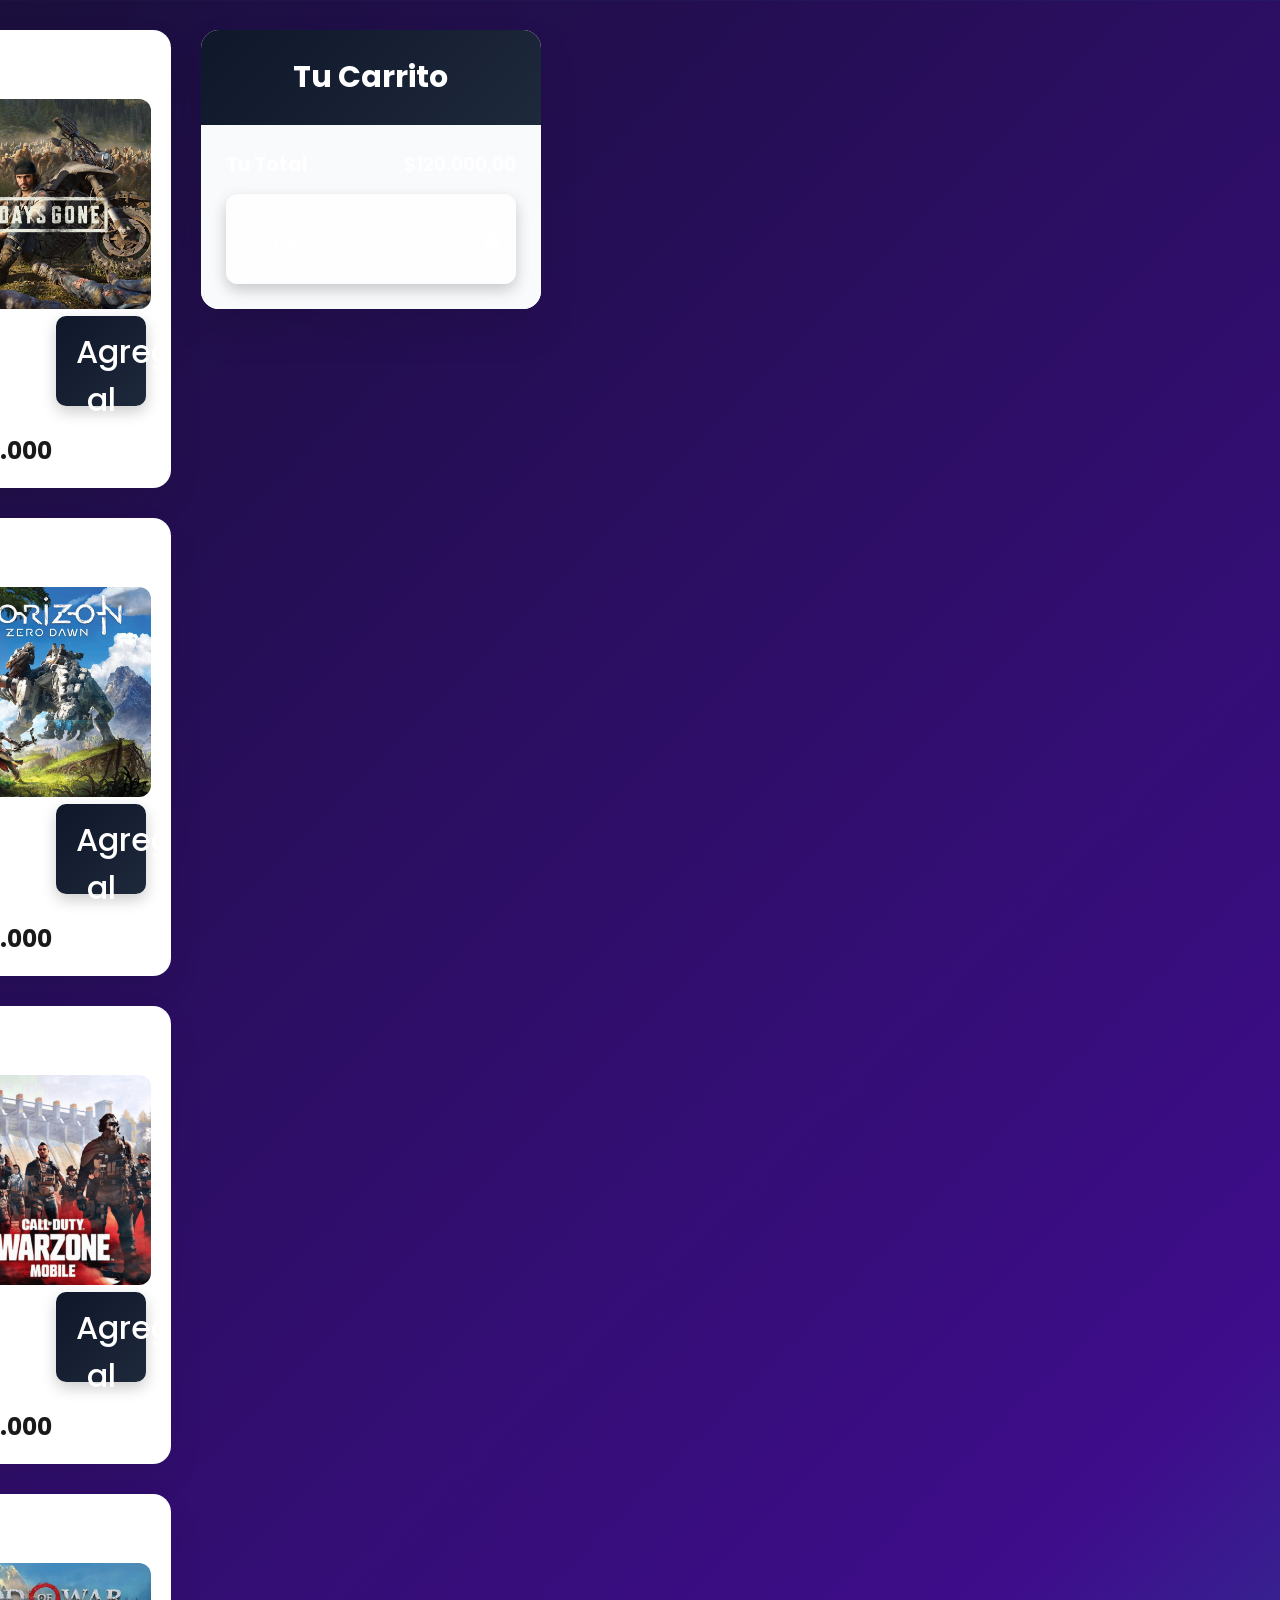
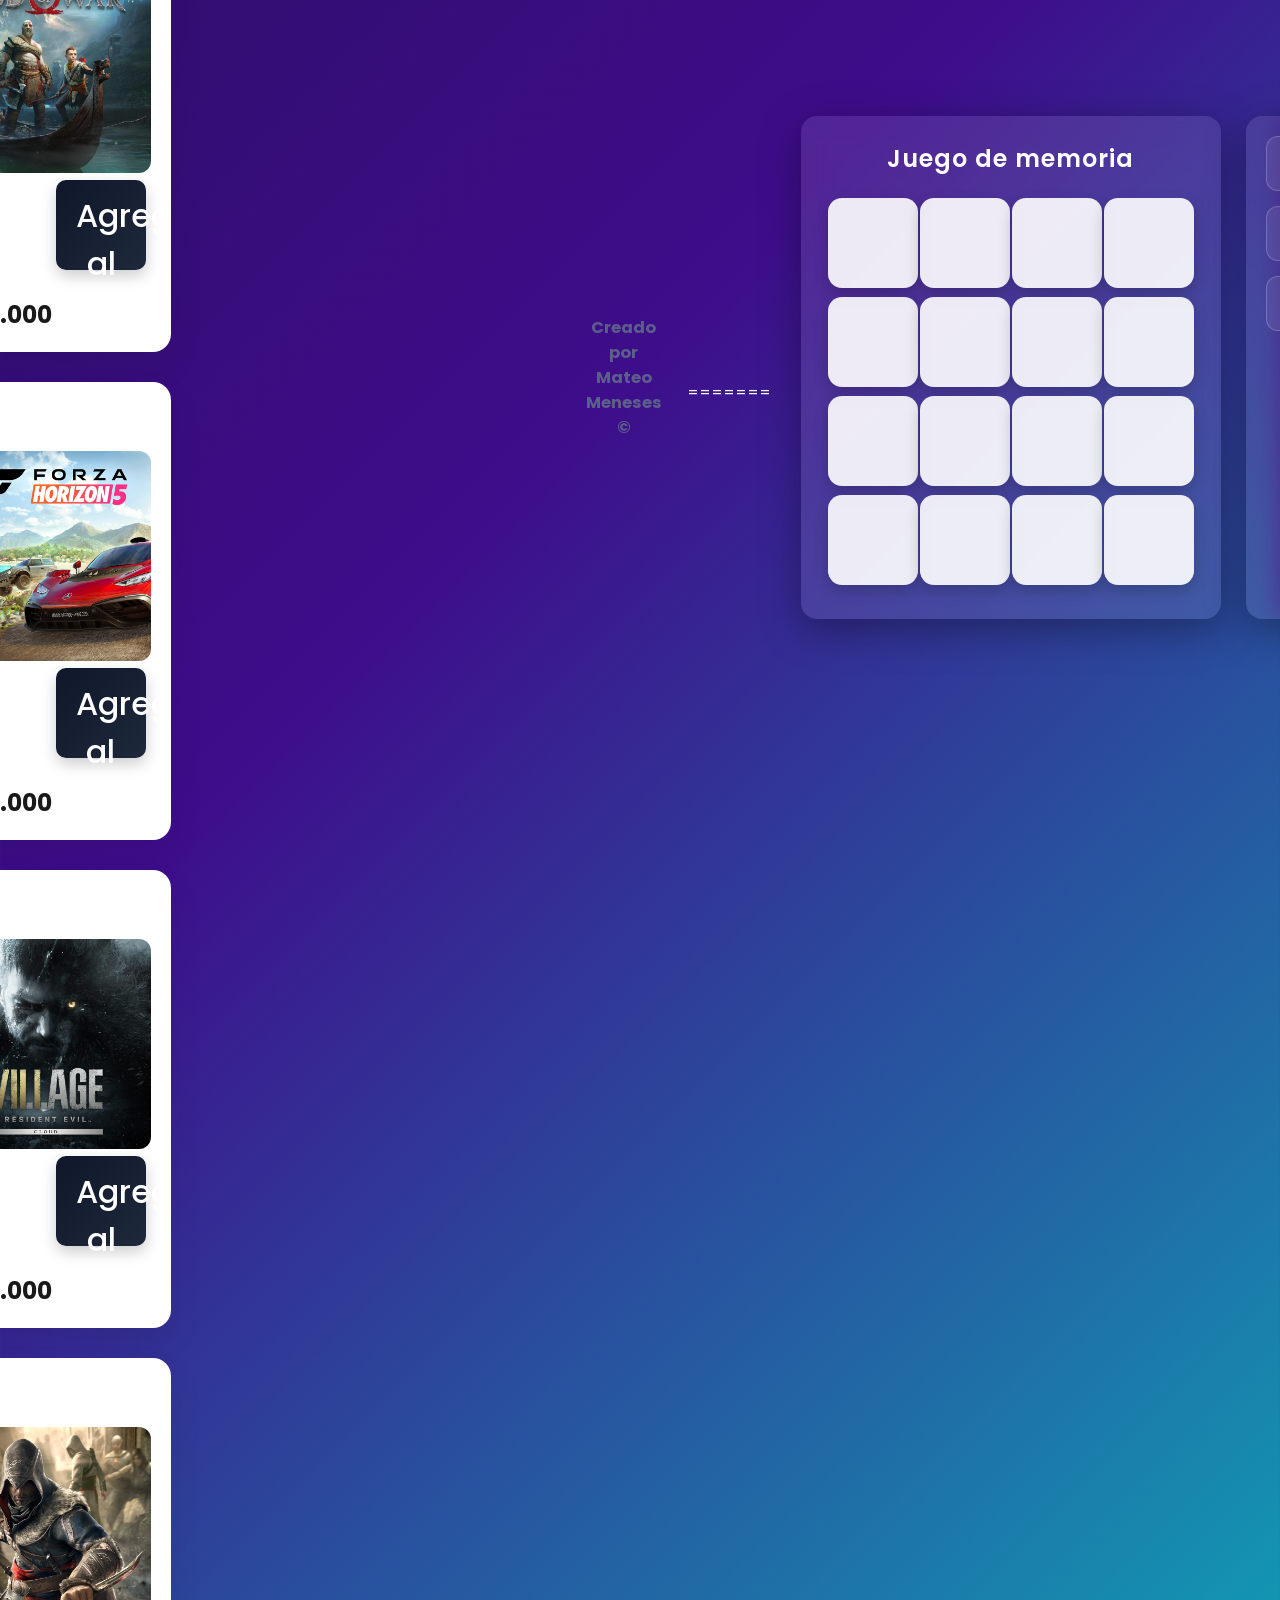
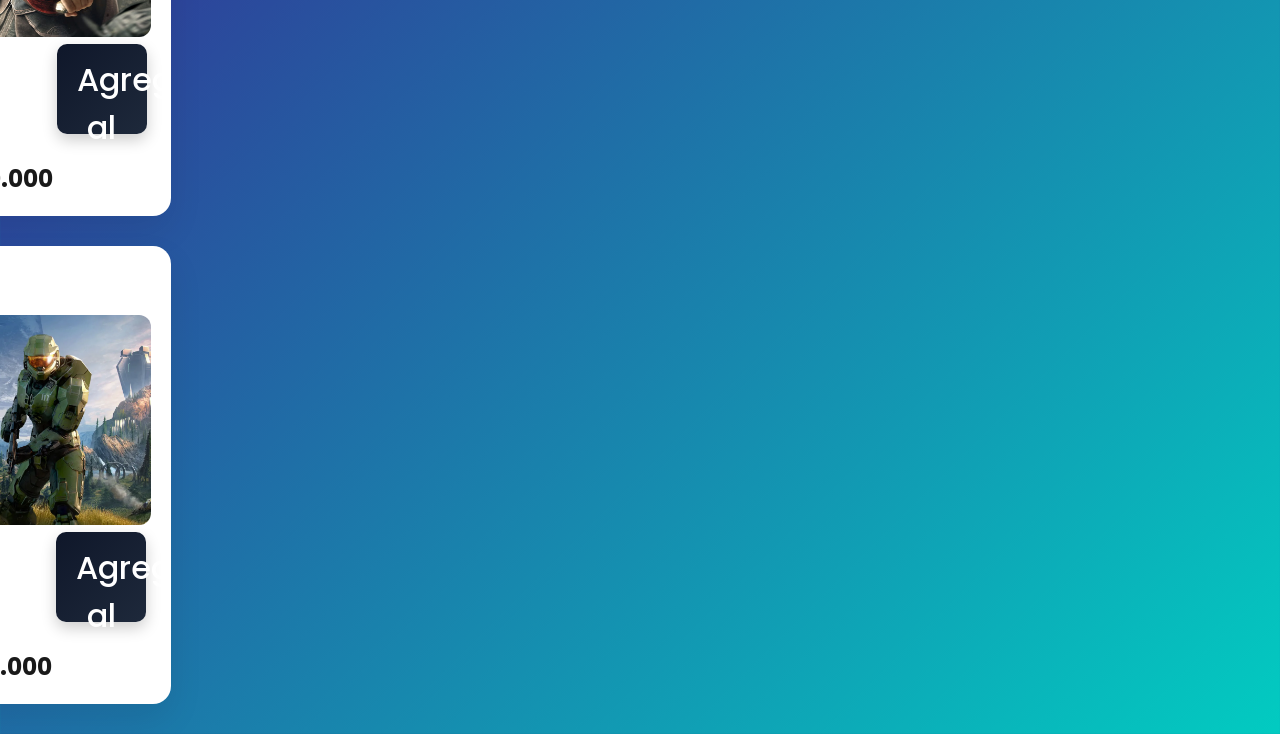
<file: index.html>
<!DOCTYPE html>
<<<<<<< HEAD
<html lang="es">
=======
<html lang="en">
>>>>>>> a87f6ddb8e4ca35fb5854b65b81ef01f4d424b8d
<head>
    <meta charset="UTF-8">
    <meta http-equiv="X-UA-Compatible" content="IE=edge">
    <meta name="viewport" content="width=device-width, initial-scale=1.0">
<<<<<<< HEAD
    <link rel="stylesheet" href="https://cdnjs.cloudflare.com/ajax/libs/font-awesome/6.2.1/css/all.min.css" integrity="sha512-MV7K8+y+gLIBoVD59lQIYicR65iaqukzvf/nwasF0nqhPay5w/9lJmVM2hMDcnK1OnMGCdVK+iQrJ7lzPJQd1w==" crossorigin="anonymous" referrerpolicy="no-referrer" />
    <link rel="stylesheet" href="estilo.css">
    <script src="app.js" async></script>
    <title>Tienda de Videojuegos | </title>
</head>
<body>
    <header>
        <h1>Tienda de Videojuegos</h1>
    </header>
    <section class="contenedor">
        <!-- Contenedor de elementos -->
        <div class="contenedor-items">
            <div class="item">
                <span class="titulo-item">Days gone</span>
                <img src="img/juego1.png" alt="" class="img-item">
                <span class="precio-item">$150.000</span>
                <button class="boton-item">Agregar al Carrito</button>
            </div>
            <div class="item">
                <span class="titulo-item">Horizon Zero Dawn</span>
                <img src="img/juego2.jpg" alt="" class="img-item">
                <span class="precio-item">$150.000</span>
                <button class="boton-item">Agregar al Carrito</button>
            </div>
            <div class="item">
                <span class="titulo-item">Call of duty Warzone</span>
                <img src="img/juego3.png" alt="" class="img-item">
                <span class="precio-item">$150.000</span>
                <button class="boton-item">Agregar al Carrito</button>
            </div>
            <div class="item">
                <span class="titulo-item">God of War</span>
                <img src="img/juego4.jpg" alt="" class="img-item">
                <span class="precio-item">$180.000</span>
                <button class="boton-item">Agregar al Carrito</button>
            </div>
            <div class="item">
                <span class="titulo-item">Forza Horizon</span>
                <img src="img/juego5.jpg" alt="" class="img-item">
                <span class="precio-item">$120.000</span>
                <button class="boton-item">Agregar al Carrito</button>
            </div>
            <div class="item">
                <span class="titulo-item">Resident Evil Village</span>
                <img src="img/juego6.jpg" alt="" class="img-item">
                <span class="precio-item">$180.000</span>
                <button class="boton-item">Agregar al Carrito</button>
            </div>
            
            <div class="item">
                <span class="titulo-item">Assassins Creed</span>
                <img src="img/juego8.jpg" alt="" class="img-item">
                <span class="precio-item">$140.000</span>
                <button class="boton-item">Agregar al Carrito</button>
            </div>
            <div class="item">
                <span class="titulo-item">HALO Infinite</span>
                <img src="img/juego9.webp" alt="" class="img-item">
                <span class="precio-item">$150.000</span>
                <button class="boton-item">Agregar al Carrito</button>
            </div>
        </div>
        <!-- Carrito de Compras -->
        <div class="carrito" id="carrito">
            <div class="header-carrito">
                <h2>Tu Carrito</h2>
            </div>

            <div class="carrito-items">
                
            </div>
            <div class="carrito-total">
                <div class="fila">
                    <strong>Tu Total</strong>
                    <span class="carrito-precio-total">
                        $120.000,00
                    </span>
                </div>
                <button class="btn-pagar">Pagar <i class="fa-solid fa-bag-shopping"></i> </button>
            </div>
        </div>
    </section>

    <footer>
        <h3>Creado por Mateo Meneses &#169;</h3>
    </footer>
    <br><br>
=======
    <title>Juego De Memoria</title>
    <link rel="stylesheet" href="style.css">
</head>
<body>
    <main>
        <section class="section1">
            <h1>Juego de memoria</h1>
            <table>
                <tr>
                    <td><button id="0" onclick="destapar(0)"></button></td>
                    <td><button id="1" onclick="destapar(1)"></button></td>
                    <td><button id="2" onclick="destapar(2)"></button></td>
                    <td><button id="3" onclick="destapar(3)"></button></td>
                </tr>

                <tr>
                    <td><button id="4" onclick="destapar(4)"></button></td>
                    <td><button id="5" onclick="destapar(5)"></button></td>
                    <td><button id="6" onclick="destapar(6)"></button></td>
                    <td><button id="7" onclick="destapar(7)"></button></td>
                </tr>

                <tr>
                    <td><button id="8" onclick="destapar(8)"></button></td>
                    <td><button id="9" onclick="destapar(9)"></button></td>
                    <td><button id="10" onclick="destapar(10)"></button></td>
                    <td><button id="11" onclick="destapar(11)"></button></td>
                </tr>

                <tr>
                    <td><button id="12" onclick="destapar(12)"></button></td>
                    <td><button id="13" onclick="destapar(13)"></button></td>
                    <td><button id="14" onclick="destapar(14)"></button></td>
                    <td><button id="15" onclick="destapar(15)"></button></td>
                </tr>
            </table>
        </section>

        
        <section class="section2">
            <h2 id="aciertos" class="estadisticas">Aciertos:0</h2>
            <h2 id="t-restante" class="estadisticas">Tiempo: 20 segundos</h2>
            <h2 id="movimientos" class="estadisticas">Movimientos: 0</h2>
        </section>
    </main>
    <footer>
        <p>JUEGO PROGRAMADO POR 👉 Mateo Meneses &#169;</p>
    </footer>
    <script src="main.js"></script>
>>>>>>> a87f6ddb8e4ca35fb5854b65b81ef01f4d424b8d
</body>
</html>
</file>
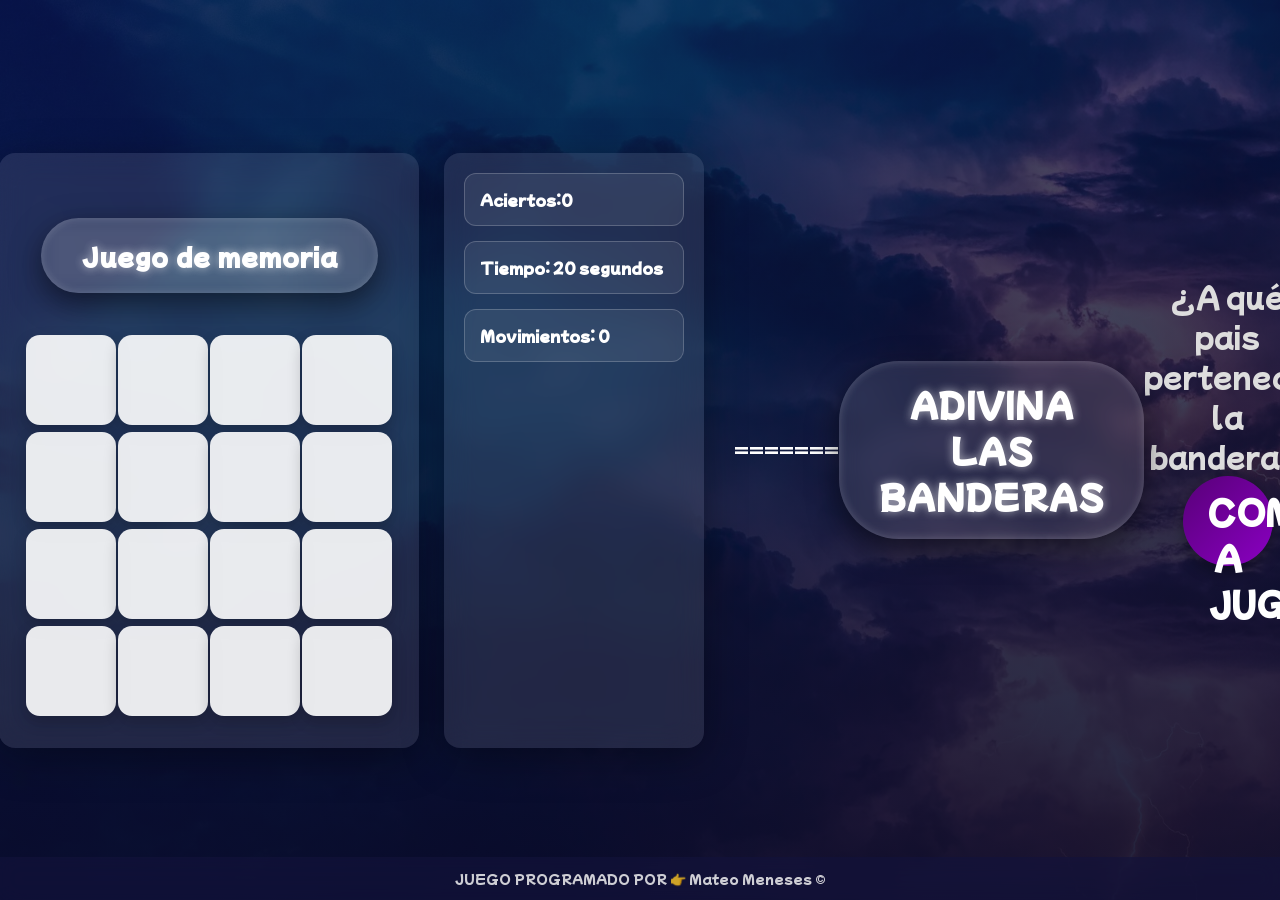
<file: juego-de-memoria/index.html>
<!DOCTYPE html>
<<<<<<< HEAD
<html lang="en">
=======
<html lang="es">
>>>>>>> e7f66c74b907f4b72aa812cb9bf9d8703088f500
<head>
    <meta charset="UTF-8">
    <meta http-equiv="X-UA-Compatible" content="IE=edge">
    <meta name="viewport" content="width=device-width, initial-scale=1.0">
<<<<<<< HEAD
    <title>Juego De Memoria</title>
    <link rel="stylesheet" href="style.css">
</head>
<body>
    <main>
        <section class="section1">
            <h1>Juego de memoria</h1>
            <table>
                <tr>
                    <td><button id="0" onclick="destapar(0)"></button></td>
                    <td><button id="1" onclick="destapar(1)"></button></td>
                    <td><button id="2" onclick="destapar(2)"></button></td>
                    <td><button id="3" onclick="destapar(3)"></button></td>
                </tr>

                <tr>
                    <td><button id="4" onclick="destapar(4)"></button></td>
                    <td><button id="5" onclick="destapar(5)"></button></td>
                    <td><button id="6" onclick="destapar(6)"></button></td>
                    <td><button id="7" onclick="destapar(7)"></button></td>
                </tr>

                <tr>
                    <td><button id="8" onclick="destapar(8)"></button></td>
                    <td><button id="9" onclick="destapar(9)"></button></td>
                    <td><button id="10" onclick="destapar(10)"></button></td>
                    <td><button id="11" onclick="destapar(11)"></button></td>
                </tr>

                <tr>
                    <td><button id="12" onclick="destapar(12)"></button></td>
                    <td><button id="13" onclick="destapar(13)"></button></td>
                    <td><button id="14" onclick="destapar(14)"></button></td>
                    <td><button id="15" onclick="destapar(15)"></button></td>
                </tr>
            </table>
        </section>

        
        <section class="section2">
            <h2 id="aciertos" class="estadisticas">Aciertos:0</h2>
            <h2 id="t-restante" class="estadisticas">Tiempo: 20 segundos</h2>
            <h2 id="movimientos" class="estadisticas">Movimientos: 0</h2>
        </section>
    </main>
    <footer>
        <p>JUEGO PROGRAMADO POR 👉 Mateo Meneses &#169;</p>
    </footer>
    <script src="main.js"></script>
=======
    <link rel="stylesheet" href="estilo.css">
    <title>ADIVINA LA BANDERA</title>
</head>
<body>
    <h1>ADIVINA LAS BANDERAS</h1>

    <!-- Pantalla inicial -->
    <div id="pantalla-inicial">
        <p>¿A qué pais pertenece la bandera?</p>
        <button class="btn" onclick="comenzarJuego()">COMENZAR A JUGAR</button>
    </div>

    <!-- Pantalla juego -->
    <div class="pantalla-juego" id="pantalla-juego">
        <img src="img/ad.svg" alt="" id="imgBandera">
        <div class="opciones">
            <div class="opcion" id="op0" onclick="comprobarRespuesta(0)">
                <div class="letra" id="l0">A</div>
                <div class="nombre" id="n0">OPCION A</div>
            </div>
            <div class="opcion" id="op1" onclick="comprobarRespuesta(1)">
                <div class="letra" id="l1">B</div>
                <div class="nombre" id="n1">OPCION B</div>
            </div>
            <div class="opcion" id="op2" onclick="comprobarRespuesta(2)">
                <div class="letra" id="l2">C</div>
                <div class="nombre" id="n2">OPCION C</div>
            </div>
        </div>
    </div>
    <!-- Pantalla final -->
    <div id="pantalla-final">
        <h2>CORRECTAS: <span id="numCorrectas">3</span></h2>
        <h2>INCORRECTAS: <span id="numIncorrectas">2</span></h2>
        <button class="btn" onclick="volverAlInicio()">VOLVER AL INICIO</button>
    </div>

    <footer>Realizado por: <br> Mateo Meneses&#169;</footer>
    
    <script src="script.js"></script>
>>>>>>> e7f66c74b907f4b72aa812cb9bf9d8703088f500
</body>
</html>
</file>
<file: estilo.css>
@import url('https://fonts.googleapis.com/css2?family=Inter:wght@300;400;500;600&display=swap');

*{
    margin:0;
    padding:0;
    box-sizing:border-box;
    font-family:'Inter', sans-serif;
}

/* ===== BODY ===== */
body{
    background:#f1f5f9;
    color:#1e293b;
}

/* ===== HEADER (IMAGEN PRO) ===== */
header{
    background: 
        linear-gradient(rgba(0,0,0,0.7), rgba(0,0,0,0.9)),
        url("https://images.unsplash.com/photo-1605902711622-cfb43c4437d1?q=80&w=1600&auto=format&fit=crop");
    background-size: cover;
    background-position: center;
    height: 320px;
    display:flex;
    align-items:center;
    justify-content:center;
    border-bottom-left-radius:30px;
    border-bottom-right-radius:30px;
    box-shadow:0 15px 40px rgba(0,0,0,0.5);
}

header h1{
    font-size:45px;
    color:#fff;
    letter-spacing:2px;
    text-shadow:0 15px 35px rgba(0,0,0,0.7);
}

/* ===== CONTENEDOR ===== */
.contenedor{
    max-width:1200px;
    margin:auto;
    padding:30px 20px;
    display:flex;
    gap:30px;
    align-items:flex-start;
}

/* ===== PRODUCTOS ===== */
.contenedor-items{
    flex:1;
    display:grid;
    grid-template-columns: repeat(auto-fit,minmax(250px,1fr));
    gap:30px;
}

/* CARD PRODUCTO */
.item{
    background:#fff;
    border-radius:18px;
    padding:20px;
    text-align:center;
    box-shadow:0 15px 35px rgba(0,0,0,0.08);
    transition: all .35s ease;
    position:relative;
    overflow:hidden;
}

/* brillo suave */
.item::before{
    content:"";
    position:absolute;
    top:0;
    left:-100%;
    width:100%;
    height:100%;
    background:linear-gradient(120deg,transparent,rgba(255,255,255,0.4),transparent);
    transition:.5s;
}

.item:hover::before{
    left:100%;
}

.item:hover{
    transform: translateY(-10px) scale(1.02);
    box-shadow:0 25px 50px rgba(0,0,0,0.15);
}

/* imagen */
.img-item{
    width:100%;
    border-radius:12px;
    transition:.4s;
}

.item:hover .img-item{
    transform: scale(1.08);
}

/* titulo */
.titulo-item{
    display:block;
    margin:18px 0 5px;
    font-weight:600;
    font-size:17px;
}

/* precio */
.precio-item{
    font-size:24px;
    font-weight:bold;
    color:rgba(0,0,0,0.9);
    margin-bottom:10px;
}

/* boton */
.boton-item{
    border:none;
    background: linear-gradient(135deg,#0f172a,#1e293b);
    color:#fff;
    padding:12px 20px;
    border-radius:10px;
    cursor:pointer;
    transition:.3s;
    font-weight:500;
}

.boton-item:hover{
    transform:scale(1.05);
    background: linear-gradient(135deg,#22c55e,#16a34a);
    box-shadow:0 10px 20px rgba(34,197,94,0.4);
}

/* ===== CARRITO ===== */
.carrito{
    width:340px;
    background:#fff;
    border-radius:18px;
    box-shadow:0 20px 40px rgba(0,0,0,0.1);
    overflow:hidden;
    position:sticky;
    top:25px;
}

/* header carrito */
.header-carrito{
    background: linear-gradient(135deg,#0f172a,#1e293b);
    color:#fff;
    padding:25px;
    text-align:center;
    font-size:20px;
    font-weight:600;
}

/* item carrito */
.carrito-item{
    display:flex;
    align-items:center;
    gap:15px;
    padding:15px;
    border-bottom:1px solid #eee;
    position:relative;
    transition:.3s;
}

.carrito-item:hover{
    background:#f9fafb;
}

/* imagen carrito */
.carrito-item img{
    width:65px;
    border-radius:10px;
}

/* titulo */
.carrito-item-titulo{
    font-weight:500;
    font-size:14px;
}

/* cantidad */
.selector-cantidad{
    display:flex;
    align-items:center;
    gap:6px;
}

.selector-cantidad i{
    width:30px;
    height:30px;
    border-radius:50%;
    border:1px solid #ccc;
    text-align:center;
    line-height:30px;
    cursor:pointer;
    transition:.2s;
}

.selector-cantidad i:hover{
    background:#22c55e;
    color:#fff;
}

/* input */
.carrito-item-cantidad{
    width:35px;
    text-align:center;
    border:none;
    font-size:16px;
}

/* precio */
.carrito-item-precio{
    font-weight:bold;
    margin-left:auto;
}

/* eliminar */
.btn-eliminar{
    position:absolute;
    top:10px;
    right:10px;
    width:32px;
    height:32px;
    border-radius:50%;
    border:none;
    background:#ef4444;
    color:#fff;
    cursor:pointer;
    transition:.3s;
}

.btn-eliminar:hover{
    transform:scale(1.15);
    background:#dc2626;
}

/* ===== TOTAL ===== */
.carrito-total{
    background:#f8fafc;
    padding:25px;
}

.carrito-total .fila{
    display:flex;
    justify-content:space-between;
    font-size:19px;
    font-weight:600;
    margin-bottom:15px;
}

/* boton pagar */
.btn-pagar{
    width:100%;
    border:none;
    background: linear-gradient(135deg,#000);
    color:#fff;
    border-radius:12px;
    padding:16px;
    font-size:18px;
    cursor:pointer;
    transition:.3s;
    display:flex;
    justify-content:space-between;
    align-items:center;
}

.btn-pagar:hover{
    transform:scale(1.04);
    box-shadow:0 15px 30px rgba(34,197,94,0.4);
}

/* ===== RESPONSIVE ===== */
@media(max-width:850px){
    .contenedor{
        flex-direction:column;
    }

    .carrito{
        width:100%;
        position:relative;
    }
}

/* ===== FOOTER ===== */
footer{
    text-align:center;
    padding:25px;
    color:#64748b;
}
</file>
<file: style.css>
@import url('https://fonts.googleapis.com/css2?family=Poppins:wght@300;400;500;600&display=swap');

*{
    margin:0;
    padding:0;
    box-sizing:border-box;
    font-family:'Poppins', sans-serif;
}

/* Fondo moderno con degradado */
body{
    min-height:100vh;
    background: linear-gradient(135deg,#1a0f3c,#3e0d8b,#02cbc1);
    display:flex;
    justify-content:center;
    align-items:center;
    color:white;
}

/* Contenedor principal */
main{
    display:flex;
    gap:25px;
    padding:30px;
}

/* Sección principal */
.section1{
    background: rgba(255,255,255,0.1);
    backdrop-filter: blur(15px);
    border-radius:16px;
    padding:25px;
    box-shadow:0 10px 40px rgba(0,0,0,0.35);
}

/* Título */
h1{
    text-align:center;
    margin-bottom:20px;
    font-weight:600;
    letter-spacing:1px;
}

/* Grid para los botones */
.botones{
    display:grid;
    grid-template-columns:repeat(3,1fr);
    gap:12px;
}

/* Botones */
button{
    width:90px;
    height:90px;
    font-size:32px;
    font-weight:600;
    border:none;
    border-radius:14px;
    background: rgba(255,255,255,0.9);
    color:#222;
    transition: all 0.25s ease;
    box-shadow:0 6px 15px rgba(0,0,0,0.2);
}

/* Hover de botones */
button:hover{
    transform: translateY(-5px) scale(1.05);
    background:#02cbc1;
    color:white;
    cursor:pointer;
    box-shadow:0 10px 25px rgba(0,0,0,0.4);
}

/* Click */
button:active{
    transform: scale(0.95);
}

/* Panel de estadísticas */
.section2{
    width:260px;
    background: rgba(255,255,255,0.1);
    backdrop-filter: blur(15px);
    border-radius:16px;
    padding:20px;
    box-shadow:0 10px 40px rgba(0,0,0,0.35);
    display:flex;
    flex-direction:column;
    gap:15px;
}

/* Tarjetas de estadísticas */
.estadisticas{
    border-radius:12px;
    padding:15px;
    background: rgba(255,255,255,0.08);
    border:1px solid rgba(255,255,255,0.2);
    display:flex;
    justify-content:space-between;
    align-items:center;
    font-size:15px;
    transition:0.3s;
}

/* Hover estadisticas */
.estadisticas:hover{
    background: rgba(255,255,255,0.15);
    transform: scale(1.02);
}

/* Footer */
footer{
    text-align:center;
    margin-top:20px;
    font-size:14px;
    opacity:0.8;
}

/* Links */
a{
    color:#02cbc1;
    text-decoration:none;
    font-weight:500;
}

a:hover{
    text-decoration:underline;
}
</file>
<file: juego-de-memoria/style.css>
@import url('https://fonts.googleapis.com/css2?family=Poppins:wght@300;400;500;600&display=swap');

*{
    margin:0;
    padding:0;
    box-sizing:border-box;
    font-family:'Poppins', sans-serif;
}

/* Fondo moderno con degradado */
body{
    min-height:100vh;
    background: linear-gradient(135deg,#1a0f3c,#3e0d8b,#02cbc1);
    display:flex;
    justify-content:center;
    align-items:center;
    color:white;
}

/* Contenedor principal */
main{
    display:flex;
    gap:25px;
    padding:30px;
}

/* Sección principal */
.section1{
    background: rgba(255,255,255,0.1);
    backdrop-filter: blur(15px);
    border-radius:16px;
    padding:25px;
    box-shadow:0 10px 40px rgba(0,0,0,0.35);
}

/* Título */
h1{
    text-align:center;
    margin-bottom:20px;
    font-weight:600;
    letter-spacing:1px;
}

/* Grid para los botones */
.botones{
    display:grid;
    grid-template-columns:repeat(3,1fr);
    gap:12px;
}

/* Botones */
button{
    width:90px;
    height:90px;
    font-size:32px;
    font-weight:600;
    border:none;
    border-radius:14px;
    background: rgba(255,255,255,0.9);
    color:#222;
    transition: all 0.25s ease;
    box-shadow:0 6px 15px rgba(0,0,0,0.2);
}

/* Hover de botones */
button:hover{
    transform: translateY(-5px) scale(1.05);
    background:#02cbc1;
    color:white;
    cursor:pointer;
    box-shadow:0 10px 25px rgba(0,0,0,0.4);
}

/* Click */
button:active{
    transform: scale(0.95);
}

/* Panel de estadísticas */
.section2{
    width:260px;
    background: rgba(255,255,255,0.1);
    backdrop-filter: blur(15px);
    border-radius:16px;
    padding:20px;
    box-shadow:0 10px 40px rgba(0,0,0,0.35);
    display:flex;
    flex-direction:column;
    gap:15px;
}

/* Tarjetas de estadísticas */
.estadisticas{
    border-radius:12px;
    padding:15px;
    background: rgba(255,255,255,0.08);
    border:1px solid rgba(255,255,255,0.2);
    display:flex;
    justify-content:space-between;
    align-items:center;
    font-size:15px;
    transition:0.3s;
}

/* Hover estadisticas */
.estadisticas:hover{
    background: rgba(255,255,255,0.15);
    transform: scale(1.02);
}

/* Footer */
footer{
    text-align:center;
    margin-top:20px;
    font-size:14px;
    opacity:0.8;
}

/* Links */
a{
    color:#02cbc1;
    text-decoration:none;
    font-weight:500;
}

a:hover{
    text-decoration:underline;
}
</file>
<file: juego-de-memoria/estilo.css>
@import url('https://fonts.googleapis.com/css2?family=Mochiy+Pop+One&display=swap');

*{
    box-sizing: border-box;
    font-family: 'Mochiy Pop One', sans-serif;
}

/* ===== FONDO PRO ===== */
body{
    margin: 0;
    min-height: 100vh;
    background: 
        linear-gradient(rgba(10,10,40,0.7), rgba(10,10,40,0.9)),
        url(img/fondo.jpg);
    background-size: cover;
    background-attachment: fixed;
    color: #fff;
}

/* ===== TITULO ===== */
h1{
    width: fit-content;
    margin: 40px auto;
    padding: 20px 40px;
    border-radius: 60px;
    background: rgba(255,255,255,0.1);
    backdrop-filter: blur(10px);
    box-shadow: 
        0 10px 30px rgba(0,0,0,0.5),
        inset 0 0 10px rgba(255,255,255,0.2);
    text-shadow: 0 0 10px rgba(255,255,255,0.6);
}

/* ===== FOOTER ===== */
footer{
    position: fixed;
    bottom: 0;
    width: 100%;
    background: rgba(20,20,60,0.8);
    backdrop-filter: blur(10px);
    color: #fff;
    font-size: 13px;
    padding: 12px;
    text-align: center;
}

/* ===== PANTALLA INICIAL ===== */
#pantalla-inicial{
    text-align: center;
    font-size: 28px;
    margin: 60px 0;
}

#pantalla-inicial p{
    color: #ddd;
}

/* ===== BOTONES PRO ===== */
.btn{
    border: none;
    background: linear-gradient(135deg,#580078,#8a00c2);
    color: #fff;
    padding: 12px 25px;
    border-radius: 50px;
    cursor: pointer;
    transition: all .3s ease;
    box-shadow: 0 5px 15px rgba(0,0,0,0.4);
}

.btn:hover{
    transform: translateY(-3px) scale(1.05);
    box-shadow: 0 10px 25px rgba(0,0,0,0.6);
}

.btn:active{
    transform: scale(0.95);
}

/* ===== PANTALLA JUEGO ===== */
#pantalla-juego{
    display: none;
}

.pantalla-juego{
    max-width: 800px;
    margin: 50px auto;
    text-align: center;
}

.pantalla-juego img{
    max-width: 400px;
    width: 100%;
    filter: drop-shadow(0 0 20px rgba(255,255,255,0.3));
}

/* ===== OPCIONES ===== */
.opciones{
    max-width: 400px;
    margin: auto;
}

.opcion{
    display: flex;
    align-items: center;
    margin: 25px auto;
    cursor: pointer;
    transition: 0.3s;
}

.opcion:hover{
    transform: scale(1.05);
}

/* LETRA */
.opcion .letra{
    background: linear-gradient(135deg,#580078,#8a00c2);
    width: 55px;
    height: 55px;
    font-size: 28px;
    font-weight: bold;
    color: #fff;
    text-align: center;
    border-radius: 50%;
    line-height: 45px;
    border: 4px solid #fff;
    z-index: 2;
    box-shadow: 0 0 10px rgba(138,0,194,0.8);
}

/* NOMBRE */
.opcion .nombre{
    background: rgba(255,255,255,0.9);
    color: #222;
    width: 100%;
    font-size: 22px;
    margin-left: -25px;
    border-radius: 0 20px 20px 0;
    padding: 10px 20px 10px 35px;
    box-shadow: 0 5px 15px rgba(0,0,0,0.3);
}

/* ===== RESPUESTAS ===== */
.opcion .nombreAcertada,
.opcion .letraAcertada{
    background: #00ffae;
    color: #000;
    box-shadow: 0 0 15px #00ffae;
}

.opcion .nombreNoAcertada,
.opcion .letraNoAcertada{
    background: #ff2e63;
    color: #fff;
    box-shadow: 0 0 15px #ff2e63;
}

/* ===== PANTALLA FINAL ===== */
#pantalla-final{
    display: none;
    text-align: center;
}

/* RESULTADOS */
#pantalla-final #numCorrectas,
#pantalla-final #numIncorrectas{
    display: inline-flex;
    align-items: center;
    justify-content: center;
    width: 60px;
    height: 60px;
    margin: 10px;
    border-radius: 50%;
    border: 4px solid #fff;
    font-size: 20px;
    font-weight: bold;
}

/* CORRECTAS */
#pantalla-final #numCorrectas{
    background: #00ffae;
    color: #000;
    box-shadow: 0 0 20px #00ffae;
}

/* INCORRECTAS */
#pantalla-final #numIncorrectas{
    background: #ff2e63;
    color: #fff;
    box-shadow: 0 0 20px #ff2e63;
}
</file>
